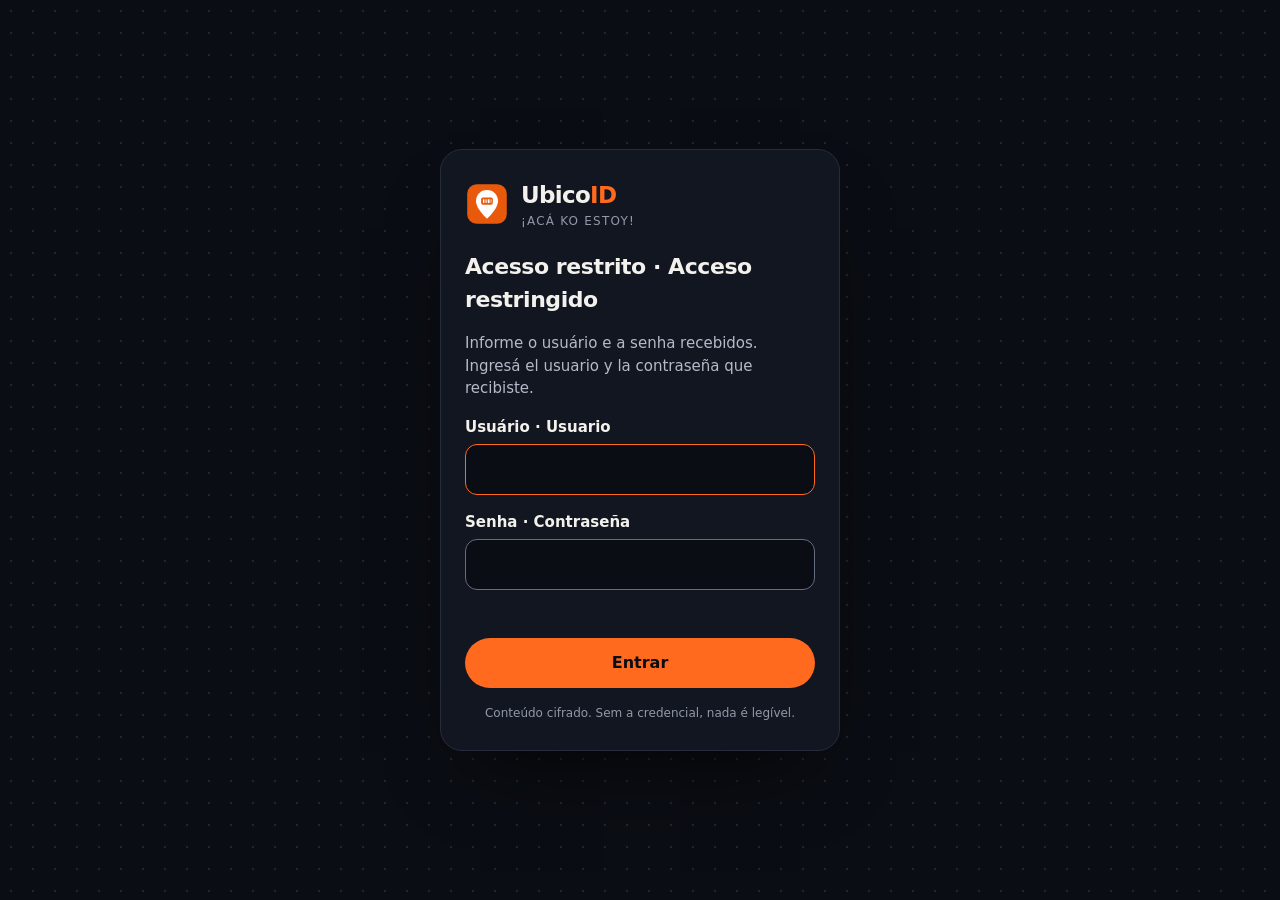
<file: index.html>
<!doctype html>
<html lang="pt-BR">
<head>
<meta charset="utf-8">
<meta name="viewport" content="width=device-width,initial-scale=1">
<meta name="robots" content="noindex,nofollow">
<meta name="description" content="UbicoID: acesso restrito ao pacote de revisão.">
<title>UbicoID · acesso restrito</title>
<link rel="icon" href="portal/icons/simbolo.svg" type="image/svg+xml">
<link rel="stylesheet" href="gate.css">
</head>
<body>
<form id="gate" class="gate" autocomplete="on" hidden data-wait="Verificando… · Verificando…" data-go="Entrar" data-bad="Usuário ou senha incorretos. · Usuario o contraseña incorrectos." data-net="Não foi possível carregar. Tente de novo. · No se pudo cargar. Intentá de nuevo.">
  <div class="brand"><svg viewBox="0 0 120 120" aria-hidden="true"><rect x="6" y="6" width="108" height="108" rx="26" fill="#E8590C"/><path d="M60 22c-17 0-30 13-30 30 0 22 30 48 30 48s30-26 30-48c0-17-13-30-30-30z" fill="#FFFFFF"/><rect x="44" y="42" width="32" height="20" rx="5" fill="#E8590C"/><rect x="49" y="47" width="4" height="10" rx="1" fill="#FFFFFF"/><rect x="56" y="47" width="3" height="10" rx="1" fill="#FFFFFF"/><rect x="62" y="47" width="5" height="10" rx="1" fill="#FFFFFF"/><rect x="70" y="47" width="2" height="10" rx="1" fill="#FFFFFF"/></svg><div><b>Ubico<span>ID</span></b><small lang="es-PY">¡Acá ko estoy!</small></div></div>
  <h1>Acesso restrito <span lang="es">· Acceso restringido</span></h1>
  <p>Informe o usuário e a senha recebidos. <span lang="es">Ingresá el usuario y la contraseña que recibiste.</span></p>
  <label>Usuário · Usuario<input id="u" name="username" autocomplete="username" required></label>
  <label>Senha · Contraseña<input id="p" name="password" type="password" autocomplete="current-password" required></label>
  <div class="err" id="err" role="alert"></div>
  <button type="submit" id="go">Entrar</button>
  <p class="foot">Conteúdo cifrado. Sem a credencial, nada é legível.</p>
</form>
<noscript><p style="text-align:center">Ative o JavaScript para entrar. · Activá JavaScript para ingresar.</p></noscript>
<script src="gate.js" data-root="" data-page="index"></script>
</body>
</html>
</file>
<file: gate.css>
:root{--bg:#0A0D13;--surface:#121621;--line:#252C3B;--field:#646C80;--ink:#F3F1EC;--ink-2:#B4BAC7;--ink-3:#9198A8;--accent:#FF6A1F;--accent-ink:#0A0D13;--danger:#FF6B6B;color-scheme:dark}
*{box-sizing:border-box}
[hidden]{display:none!important}
body{margin:0;min-height:100dvh;display:grid;place-items:center;padding:24px 16px;background:var(--bg);color:var(--ink);font:400 16px/1.5 Geist,system-ui,-apple-system,"Segoe UI",sans-serif;background-image:radial-gradient(circle,#1E2433 1.2px,transparent 1.6px);background-size:22px 22px}
.gate{width:100%;max-width:400px;display:grid;gap:16px;background:var(--surface);border:1px solid var(--line);border-radius:22px;padding:28px 24px;box-shadow:0 40px 80px -40px rgba(0,0,0,.8)}
.brand{display:flex;align-items:center;gap:12px}
.brand svg{width:44px;height:44px;flex:none}
.brand b{font-size:23px;font-weight:800;letter-spacing:-.03em}
.brand b span{color:var(--accent)}
.brand small{display:block;font-size:12px;letter-spacing:.1em;text-transform:uppercase;color:var(--ink-3)}
h1{font-size:22px;letter-spacing:-.02em;margin:4px 0 0}
p{margin:0;color:var(--ink-2);font-size:15px}
label{display:grid;gap:6px;font-weight:600;font-size:15px}
input{width:100%;font:inherit;color:inherit;background:var(--bg);border:1.5px solid var(--field);border-radius:12px;padding:13px 14px;min-height:50px}
input:focus{border-color:var(--accent);outline:none}
button{font-family:inherit;font-weight:700;font-size:16px;line-height:1;border:0;border-radius:999px;padding:15px 22px;min-height:50px;background:var(--accent);color:var(--accent-ink);cursor:pointer}
button[disabled]{opacity:.6;cursor:progress}
:focus-visible{outline:3px solid var(--accent);outline-offset:2px}
.err{color:var(--danger);font-size:14px;min-height:1.2em}
.foot{font-size:12px;color:var(--ink-3);text-align:center}
</file>
